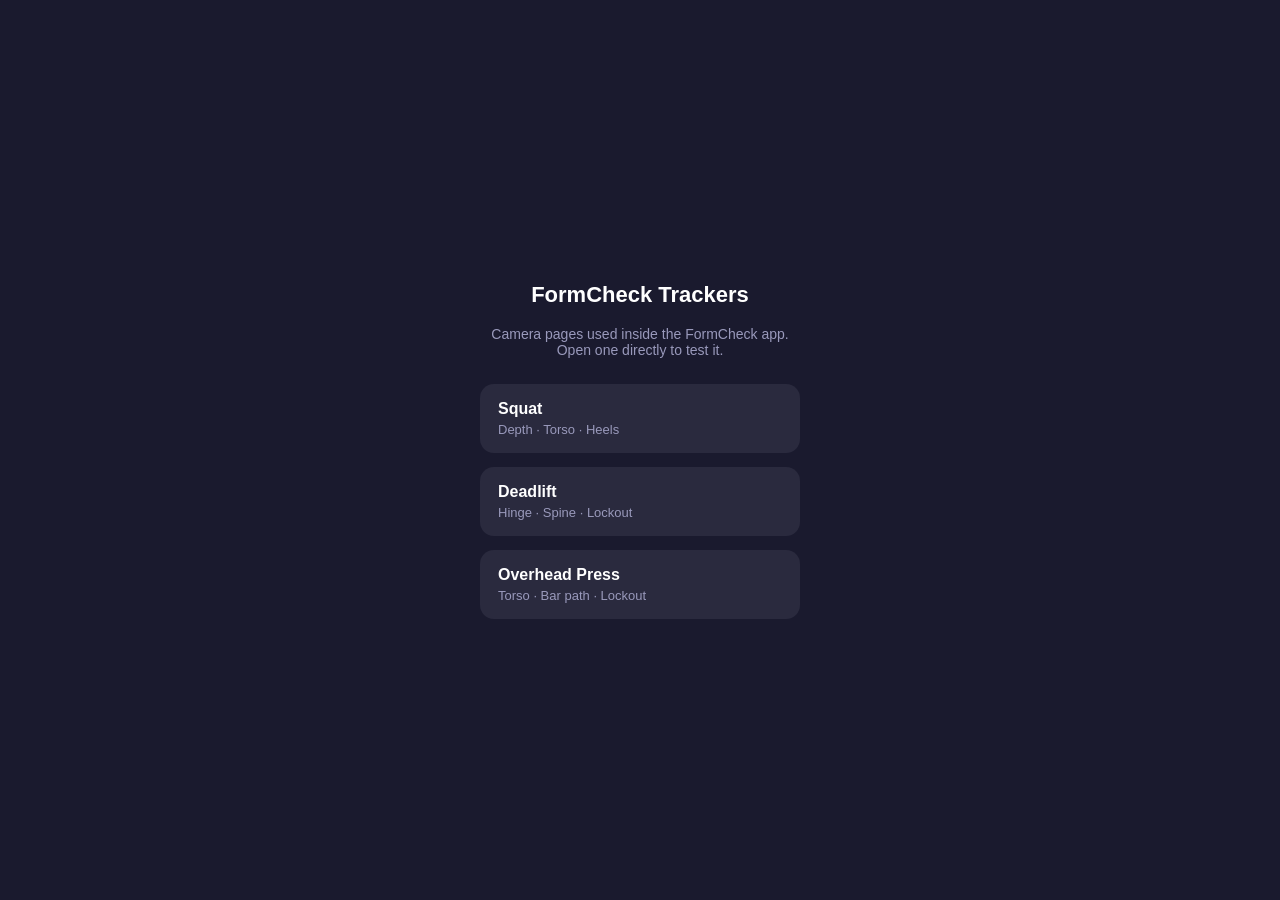
<file: index.html>
<!DOCTYPE html>
<html lang="en">
<head>
<meta charset="UTF-8" />
<meta name="viewport" content="width=device-width, initial-scale=1.0, viewport-fit=cover" />
<title>FormCheck Trackers</title>
<style>
  body {
    margin: 0;
    min-height: 100vh;
    display: flex;
    flex-direction: column;
    align-items: center;
    justify-content: center;
    gap: 14px;
    padding: 24px;
    box-sizing: border-box;
    background: #1a1a2e;
    color: #ffffff;
    font-family: -apple-system, BlinkMacSystemFont, "Segoe UI", Roboto, sans-serif;
  }
  h1 { font-size: 22px; margin: 0 0 4px; }
  p { color: #9999bb; font-size: 14px; margin: 0 0 12px; text-align: center; max-width: 320px; }
  a {
    width: 100%;
    max-width: 320px;
    box-sizing: border-box;
    padding: 16px 18px;
    border-radius: 14px;
    background: #2a2a3e;
    color: #ffffff;
    text-decoration: none;
    font-size: 16px;
    font-weight: 600;
  }
  a span { display: block; font-size: 13px; font-weight: 400; color: #9999bb; margin-top: 4px; }
</style>
</head>
<body>
  <h1>FormCheck Trackers</h1>
  <p>Camera pages used inside the FormCheck app. Open one directly to test it.</p>
  <a href="squat.html">Squat<span>Depth · Torso · Heels</span></a>
  <a href="deadlift.html">Deadlift<span>Hinge · Spine · Lockout</span></a>
  <a href="overhead.html">Overhead Press<span>Torso · Bar path · Lockout</span></a>
</body>
</html>
</file>
